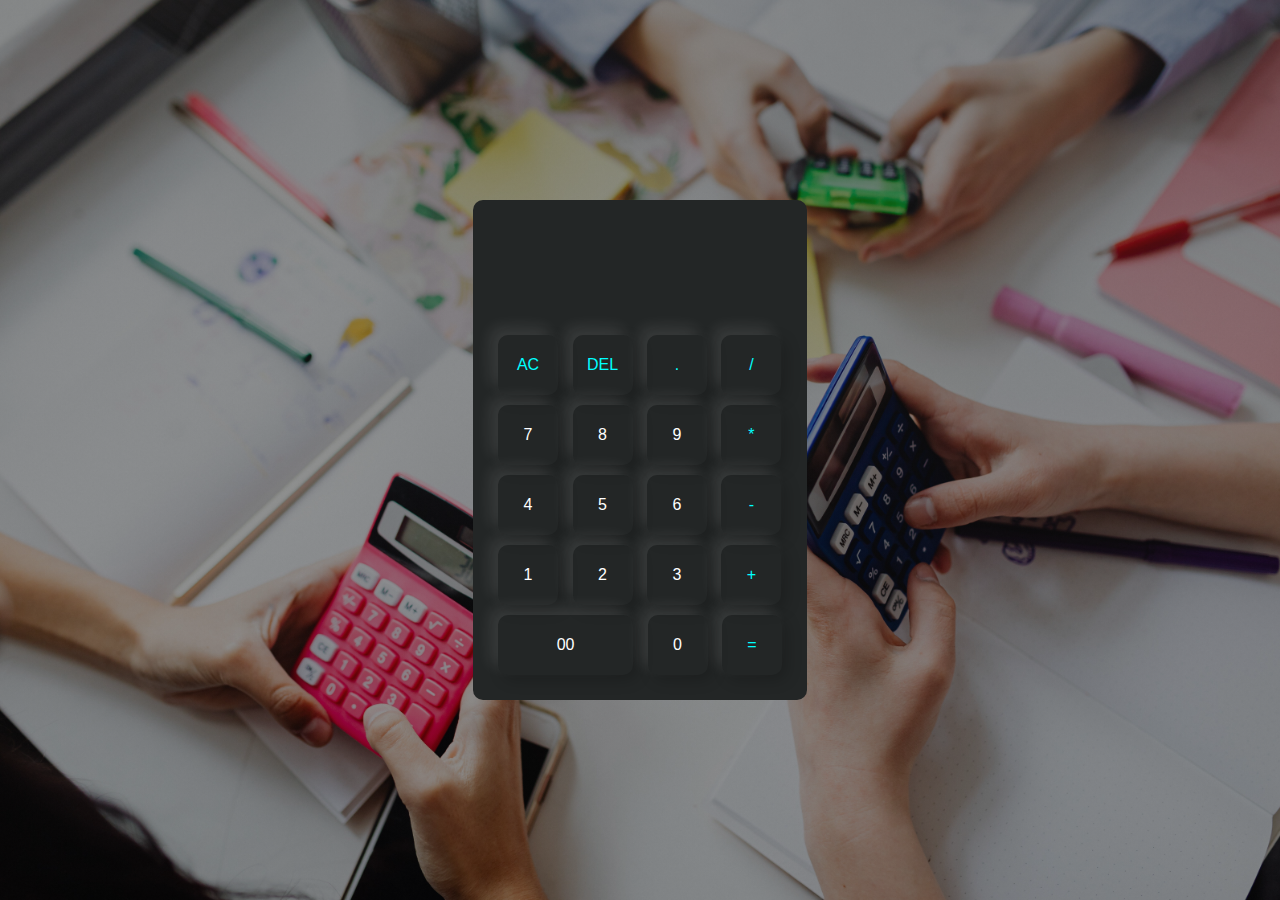
<file: Calculator/index.html>
<!DOCTYPE html>
<html lang="en">
<head>
    <meta charset="UTF-8">
    <meta name="viewport" content="width=device-width, initial-scale=1.0">
    <title>Calculator</title>
    <link rel="stylesheet" href="style.css">
</head>
<body>
    <div class="container">
        <div class="calculator">
            <form>
                <div class="display">
                    <input type="text" name="display">
                </div>
                <div >
                    <input type="button" value="AC" onclick="display.value = '' " class="firstline">        <!--AC = all clear -->
                    <input type="button" value="DEL" onclick="display.value = display.value.toString().slice(0,-1) " class="firstline">                                       <!--DEL is used to delete only one number .  toString().slice(0,-1) is uded to remove last string element -->
                    <input type="button" value="." onclick="display.value += '.' " class="firstline">        
                    <input type="button" value="/" onclick="display.value += '/' " class="firstline">        
                </div>
                <div>
                    <input type="button" value="7" onclick="display.value += '7' " class="number">   <!-- += is used to print multiple value itself, for example 7777777 -->      
                    <input type="button" value="8" onclick="display.value += '8' " class="number">        
                    <input type="button" value="9" onclick="display.value += '9' " class="number">       
                    <input type="button" value="*" onclick="display.value += '*' " class="firstline">        
                </div>
                <div>
                    <input type="button" value="4" onclick="display.value += '4' " class="number">        
                    <input type="button" value="5" onclick="display.value += '5' " class="number">        
                    <input type="button" value="6" onclick="display.value += '6' " class="number">       
                    <input type="button" value="-" onclick="display.value += '-' " class="firstline">        
                </div>
                <div>
                    <input type="button" value="1" onclick="display.value += '1' " class="number">        
                    <input type="button" value="2" onclick="display.value += '2' " class="number">        
                    <input type="button" value="3" onclick="display.value += '3' " class="number">       
                    <input type="button" value="+" onclick="display.value += '+' " class="firstline">        
                </div>
                <div>
                    <input type="button" value="00" class="zero" onclick="display.value += '00' " >        
                    <input type="button" value="0" onclick="display.value += '0' " class="number">        
                    <input type="button" value="=" onclick="display.value = eval(display.value) " class="firstline"> <!-- eval is used to evaluate the numbers-->       
                </div>
            </form>
        </div>
    </div>
</body>
</html>
</file>
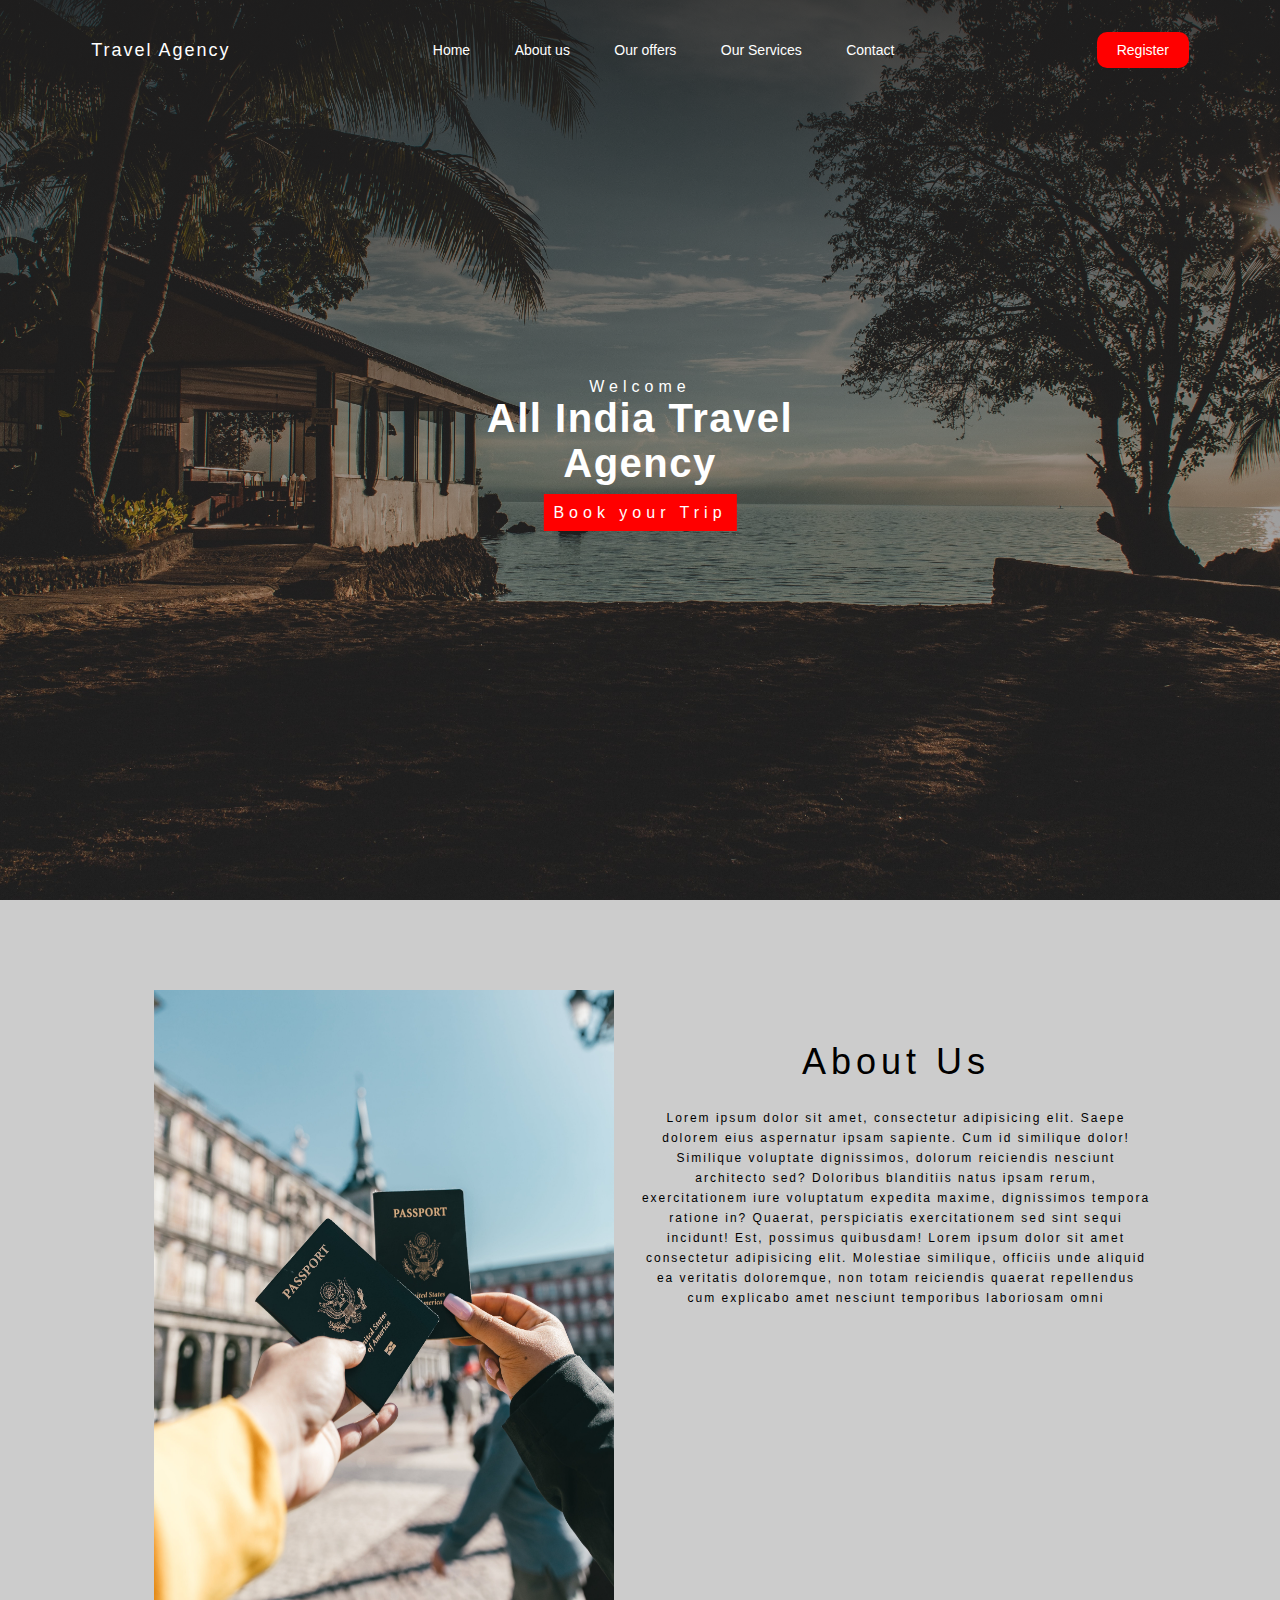
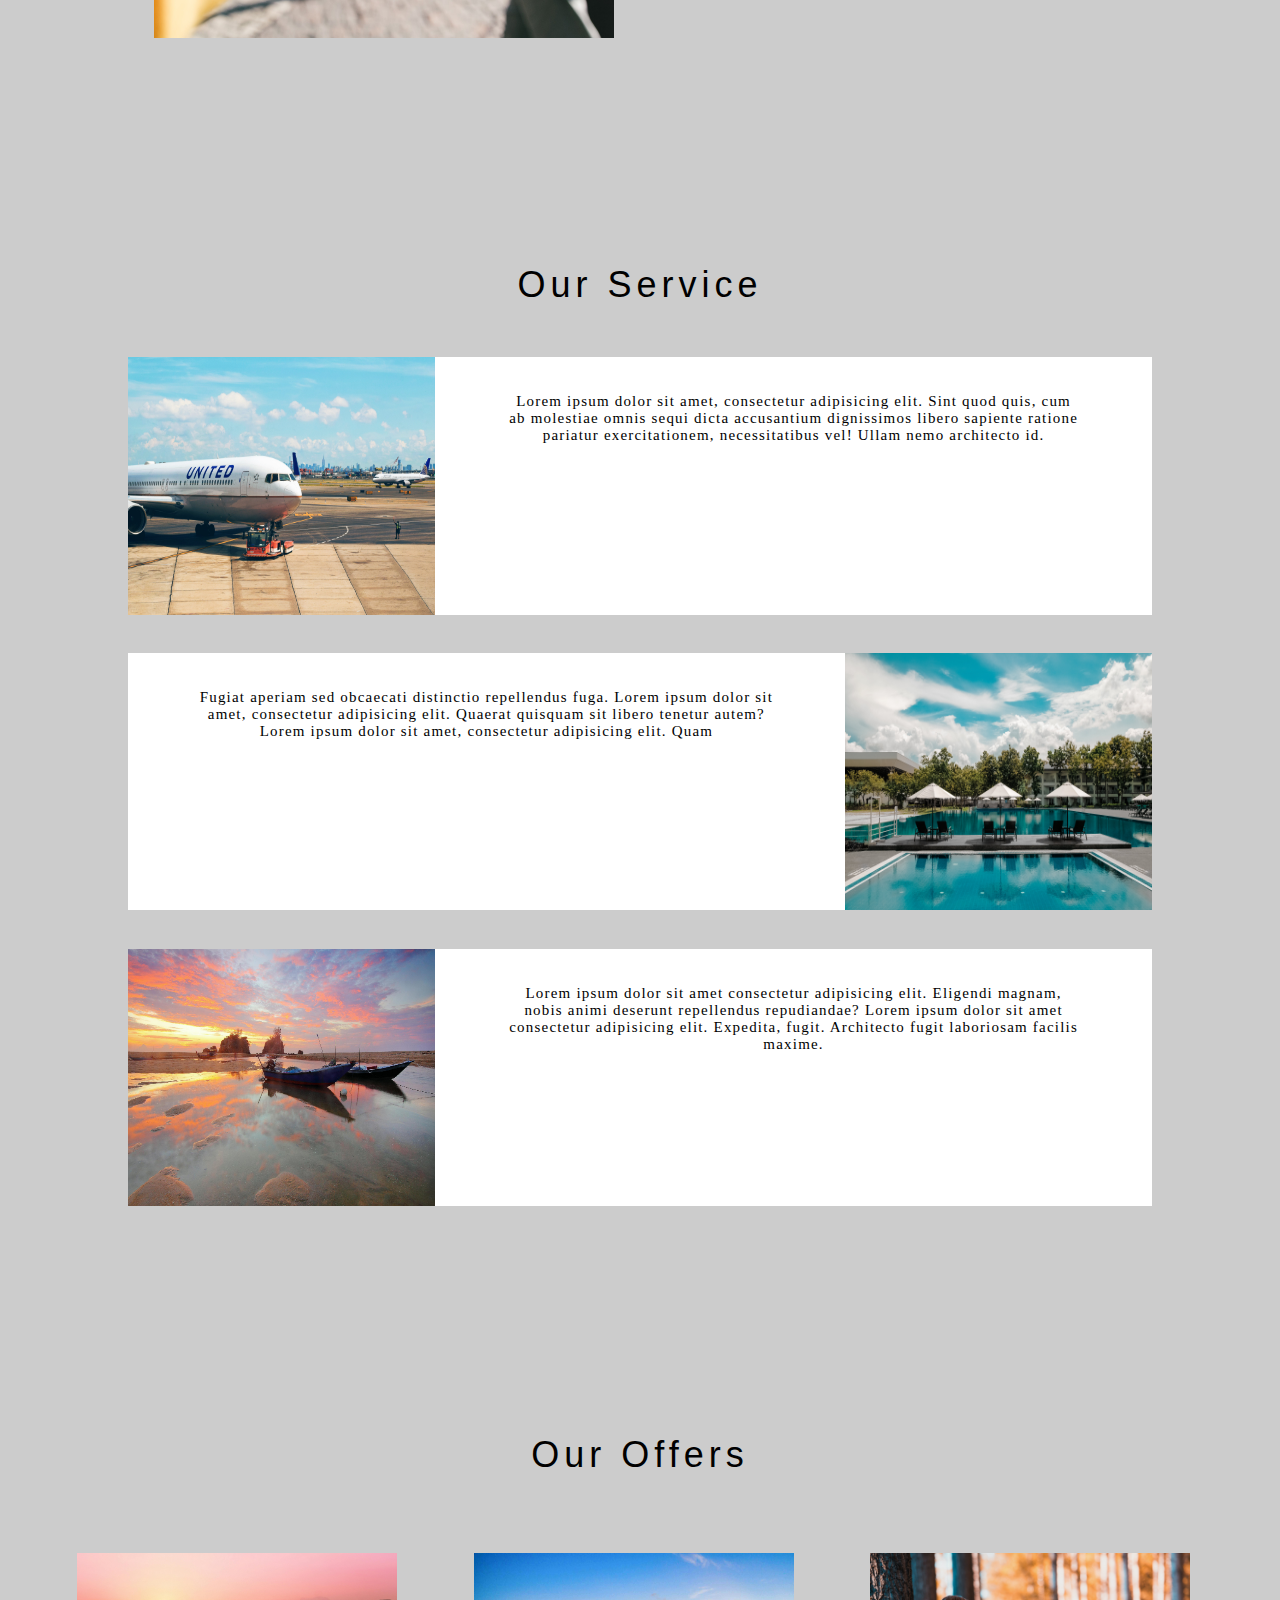
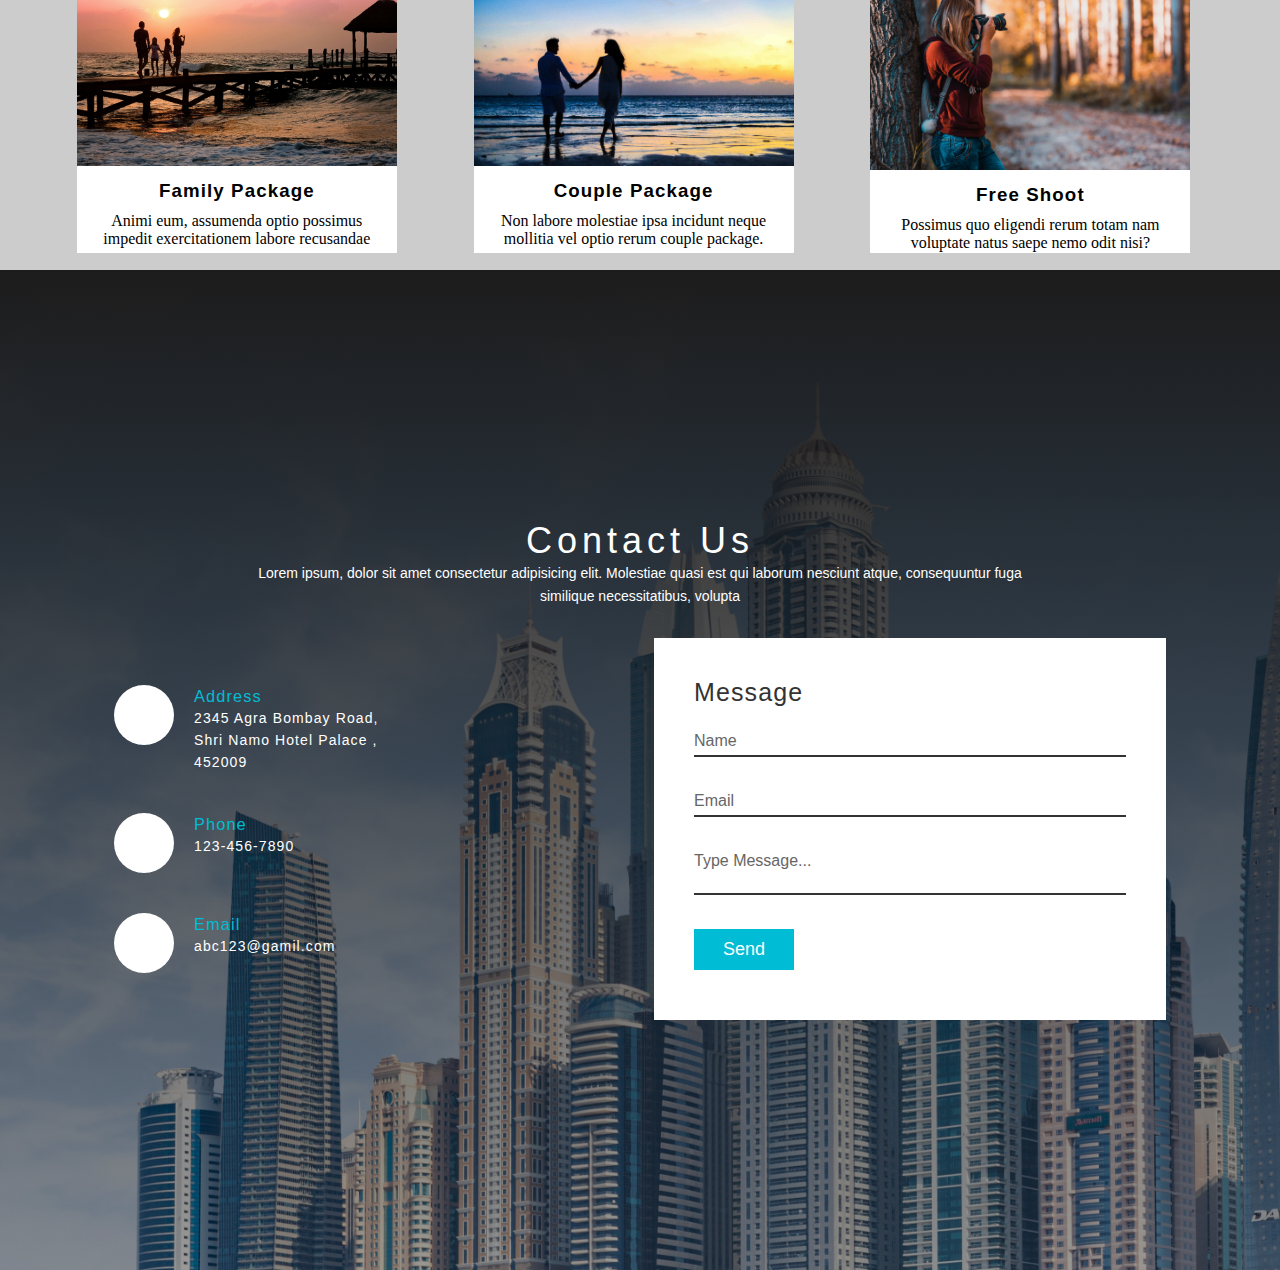
<file: Landing Page/index.html>
<!DOCTYPE html>
<html lang="en">
<head>
    <meta charset="UTF-8">
    <meta name="viewport" content="width=device-width, initial-scale=1.0">
    <title>Landing Page</title>
    <!-- <link rel="stylesheet" href="https://cdn.jsdelivr.net/npm/@fortawesome/fontawesome-free@6.4.2/css/fontawesome.min.css" integrity="sha384-BY+fdrpOd3gfeRvTSMT+VUZmA728cfF9Z2G42xpaRkUGu2i3DyzpTURDo5A6CaLK" crossorigin="anonymous"> -->
    <link rel="stylesheet" href="style.css">
    <link rel="stylesheet" href="https://cdnjs.cloudflare.com/ajax/libs/font-awesome/6.4.2/css/all.min.css" integrity="sha512-z3gLpd7yknf1YoNbCzqRKc4qyor8gaKU1qmn+CShxbuBusANI9QpRohGBreCFkKxLhei6S9CQXFEbbKuqLg0DA==" crossorigin="anonymous" referrerpolicy="no-referrer" />
    <!-- <link rel="stylesheet" href="'https://unpkg.com/boxicons@2.1.4/css/boxicons.min.css'"> -->
    
</head>
<body>
    <header>
        <nav>
            <div class="logo">
                Travel Agency
            </div>
            <div class="menu">
                <a href="#">Home</a>
                <a href="#about">About us</a>
                <a href="#">Our offers</a>
                <a href="#service">Our Services</a>
                <a href="#contact">Contact</a>
            </div>
            <div class="register">
                <a href="#">Register</a>
            </div>
        </nav>
    <section class="welcome">
        <span>Welcome</span>
        <h1>All India Travel <br> Agency</h1><br>
        <a href="#">Book your Trip</a>
    </section>    
    </header>
 
        <section class="about" id="about">
            <!-- <h1>About us</h1> -->
            <div class="about1">
                <img src="image/img2.jpg" alt="">
            </div>
            <div class="about2">
                <h1>About Us</h1>
                <p>Lorem ipsum dolor sit amet, consectetur adipisicing elit. Saepe dolorem eius aspernatur ipsam sapiente. Cum id similique dolor! Similique voluptate dignissimos, dolorum reiciendis nesciunt architecto sed? Doloribus blanditiis natus ipsam rerum, exercitationem iure voluptatum expedita maxime, dignissimos tempora ratione in? Quaerat, perspiciatis exercitationem sed sint sequi incidunt! Est, possimus quibusdam! Lorem ipsum dolor sit amet consectetur adipisicing elit. Molestiae similique, officiis unde aliquid ea veritatis doloremque, non totam reiciendis quaerat repellendus cum explicabo amet nesciunt temporibus laboriosam omni</p>
            </div>
        </section>
        <section class="service" id="service">
            <h1>Our Service</h1>
            <div class="service1">
                <div class="service11">
                    <img src="image/img3.jpg" alt="">
                </div>
                <div class="service12">
                <p>Lorem ipsum dolor sit amet, consectetur adipisicing elit. Sint quod quis, cum ab molestiae omnis sequi dicta accusantium dignissimos libero sapiente ratione pariatur exercitationem, necessitatibus vel! Ullam nemo architecto id.</p>
            </div>

            </div>
            <div class="service2">
                
                <div class="service21">
                <p>Fugiat aperiam sed obcaecati distinctio repellendus fuga. Lorem ipsum dolor sit amet, consectetur adipisicing elit. Quaerat quisquam sit libero tenetur autem? Lorem ipsum dolor sit amet, consectetur adipisicing elit. Quam</p>
            </div>
                <div class="service22">
                    <img src="image/img4.jpg" alt="">
                </div>
           
            </div>
            <div class="service3">
                <div class="service31">
                    <img src="image/img5.jpg" alt="">
                </div>
                <div class="service32">
                <p>Lorem ipsum dolor sit amet consectetur adipisicing elit. Eligendi magnam, nobis animi deserunt repellendus repudiandae? Lorem ipsum dolor sit amet consectetur adipisicing elit. Expedita, fugit. Architecto fugit laboriosam facilis maxime.</p>
            </div>
            </div>
        </section>

        <section class="offers">
            <h1>Our Offers</h1>
            <div class="offer1">
                <img src="image/img7.jpg" alt="">
                <h3>Family Package</h3>
                <p>Animi eum, assumenda optio possimus impedit exercitationem labore recusandae </p>
            </div>
            <div class="offer2">
                <img src="image/img9.jpg" alt="">
                <h3>Couple Package</h3>
                <p>Non labore molestiae ipsa incidunt neque mollitia vel optio rerum couple package.</p>
            </div>
            <div class="offer3">
                <img src="image/img8.jpg" alt="">
                <h3>Free Shoot</h3>
                <p> Possimus quo eligendi rerum totam nam voluptate natus saepe nemo odit nisi?</p>
            </div>
        </section>

       <section class="contact" id="contact">
        <div class="content1">
            <h2>Contact Us</h2>
            <p>Lorem ipsum, dolor sit amet consectetur adipisicing elit. Molestiae quasi est qui laborum nesciunt atque, consequuntur fuga similique necessitatibus, volupta</p>
        </div>
        <div class="content2">
            <div class="info">
                <div class="box">
                    <div class="icon"><i class="fa-solid fa-location-dot"></i>  
                        <!-- the uper line class render from stylesheet which can link to font awesome -->
                    </div>
                        <div class="text">
                            <h3>Address</h3>
                            <p>2345 Agra Bombay Road, <br> Shri Namo Hotel Palace ,<br>452009</p>
                        </div>
                </div>
                <div class="box">
                    <div class="icon"><i class="fa-solid fa-phone"></i>
                    </div>
                        <div class="text">
                            <h3>Phone</h3>
                            <p>123-456-7890</p>
                        </div>
                </div>
                <div class="box">
                    <div class="icon"><i class="fa-regular fa-envelope"></i>
                    </div>
                        <div class="text">
                            <h3>Email</h3>
                            <p>abc123@gamil.com</p>
                        </div>
                </div>
            </div>
            <div class="contactForm">
                <form action="">
                    <h2>Message</h2>
                    <div class="inputBox">
                        <input type="text" name="" required="required">
                        <span>Name</span>
                    </div>
                    <div class="inputBox">
                        <input type="text" name="" required="required">
                        <span>Email</span>
                    </div>
                    <div class="inputBox">
                        <textarea  required="required"></textarea>
                        <span>Type Message...</span>
                    </div>
                    <div class="inputBox">
                        <input type="submit" name="" value="Send">
                    </div>
                </form>
            </div>
        </div>

       </section>
      

  

   
</body>
</html>
</file>
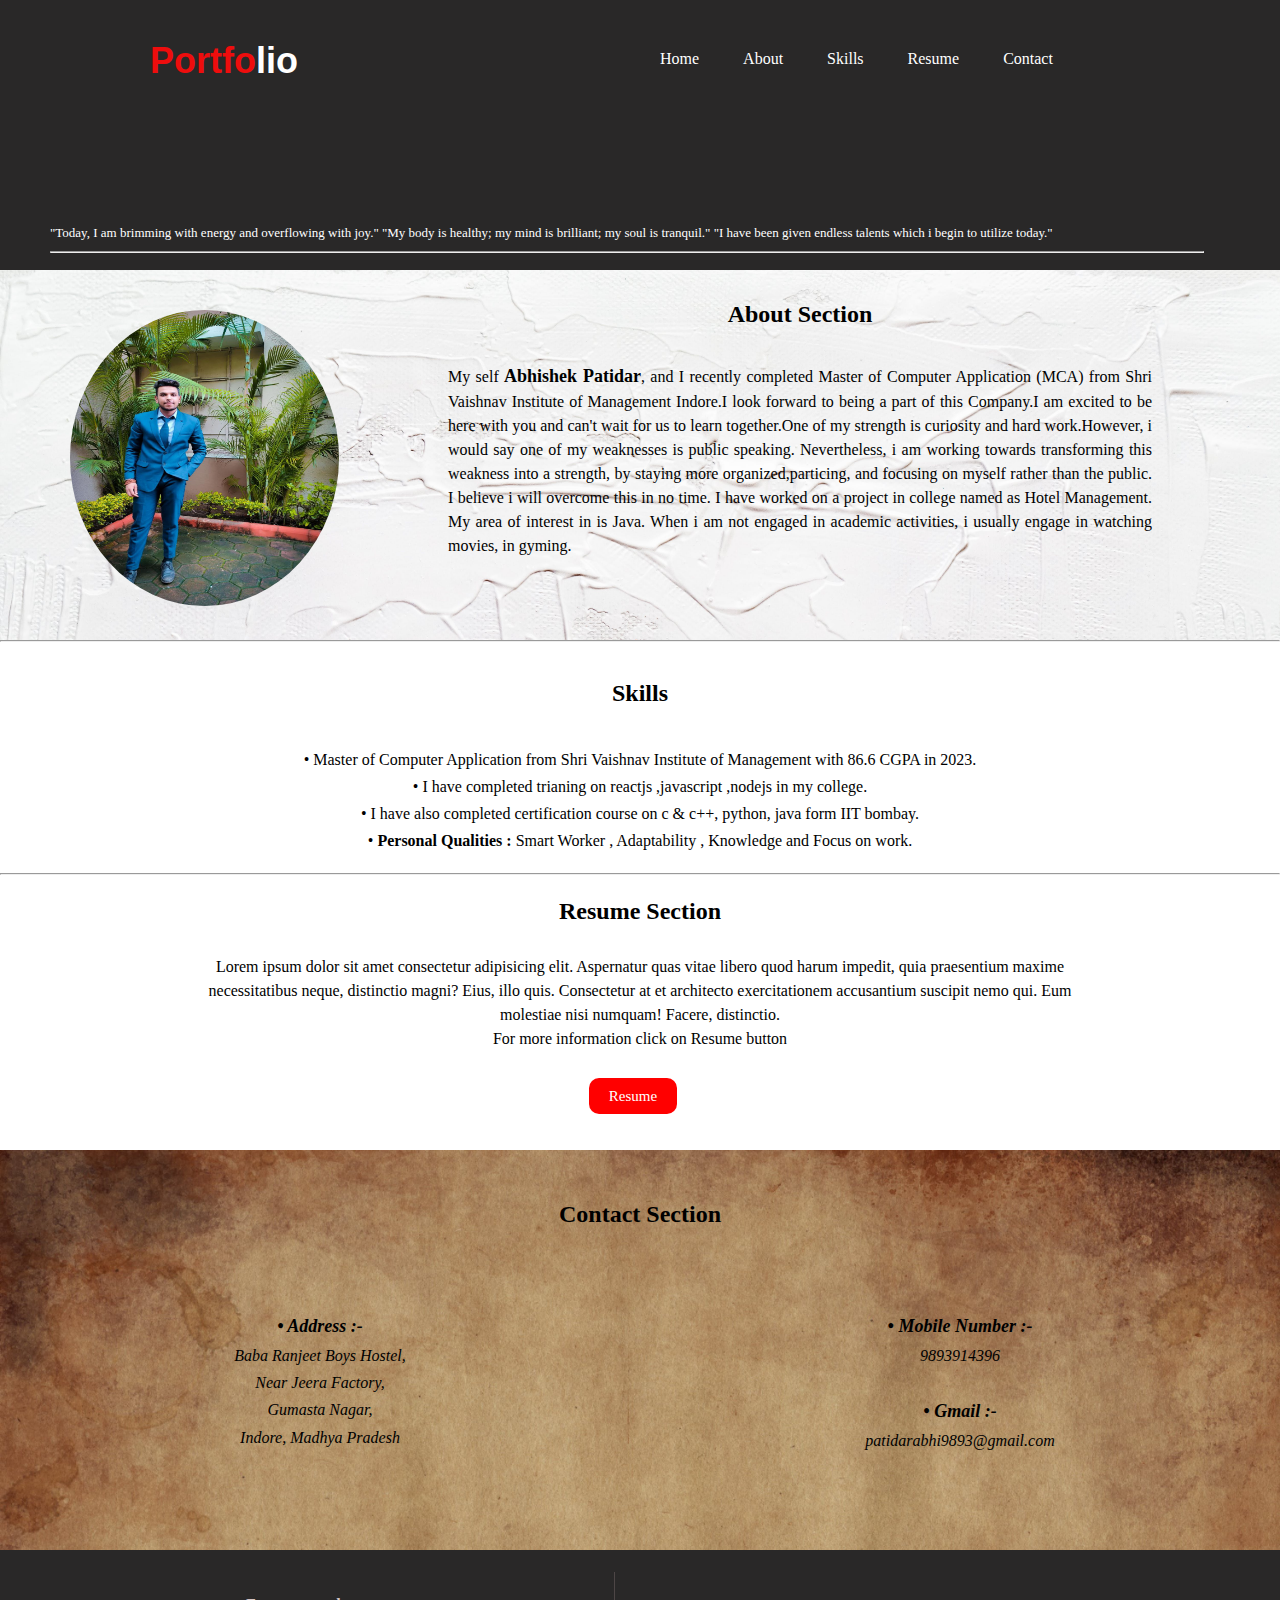
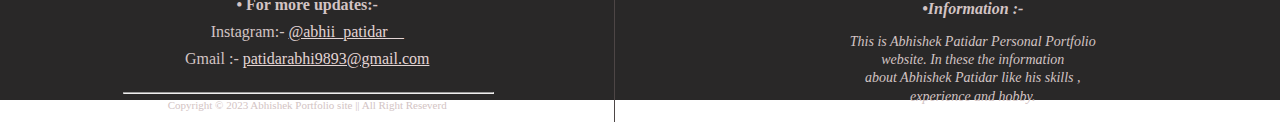
<file: portfolio/index.html>
<!DOCTYPE html>
<html lang="en">
<head>
    <meta charset="UTF-8">
    <meta http-equiv="X-UA-Compatible" content="IE=edge">
    <meta name="viewport" content="width=device-width, initial-scale=1.0">
    <title>Personal Portfolio website</title>
    <link rel="stylesheet" href="style.css">
</head>
<body> 
    <div class="header" id="home">
        <div class="header1">
        <h2 style="margin-left:50px; padding-top: 40px; padding-left: 100px; font-family: 'Gill Sans', 'Gill Sans MT', Calibri, 'Trebuchet MS', sans-serif; transition: 0.5s; font-weight: 550; font-size: 36px; color: white;" > <span style="color: rgb(238, 13, 13);">Portfo</span>lio</h2>
        </div>
        <div class="header2">
                    
             <div class="menu" style="margin-top: 50px;">
                <a href="#home">Home</a>
                <a href="#about">About</a>
                <a href="#skills">Skills</a>
                <a href="#resume">Resume</a>
                <a href="#contact">Contact</a>
                
            
        </div>
        </div>
        <div class="header3">
        <!-- <span style="margin-left:50px; padding-top: 20px; font-family: 'Gill Sans', 'Gill Sans MT', Calibri, 'Trebuchet MS', sans-serif; transition: 0.5s; font-weight: 550; font-size: 36px;" >     <br>Abhishek Patidar</span> -->
        <p style="padding-left: 50px; padding-top: 15px; font-size: 13px; " >"Today, I am brimming with energy and overflowing with joy." "My body is healthy; my mind is brilliant; my soul is tranquil." "I have been given endless talents  which i begin to utilize today."</p>
        <hr style="  width:90%; margin-top: 10px;margin-left: 50px; color: black;">
        </div>
    </div>

    <div class="about" id="about">
        <div class="about1">
            <img style="height:80% ;width: 60%; margin-left: 70px; margin-top: 40px;  border-radius: 50%;transition: 0.5s;" src="img1.jpg" alt="">
        </div>
        <div class="about2">
            <h2 style="padding-top: 3%; transition: 0.5s; text-align: center;">About Section</h2>
            <p style="text-align: justify; padding-top: 5%;line-height: 1.5;">My self <b style="font-size: 18px;">Abhishek Patidar</b>, and I recently completed Master of Computer Application (MCA) from Shri Vaishnav Institute of Management Indore.I look forward to being a part of this Company.I am excited to be here with you and can't wait  for us to learn together.One of my strength is curiosity and hard work.However, i would say one of my weaknesses is public speaking. Nevertheless, i am working towards transforming this weakness into a strength, by staying more organized,particing, and focusing on myself rather than the public. I believe i will overcome this in no time.
            I have worked on a project in college named as Hotel Management. My area of interest in is Java. When i am not engaged in academic activities, i usually engage in watching movies, in gyming.  </p>
        
        </div>
    </div>
    <div class="skill-section" id="skills">
        <hr>
        <h2 style="text-align: center; padding-top: 3%; transition: 0.5s;">Skills</h2>
        <p style="text-align: center; padding-top: 3%; line-height: 1.7;" >&#x2022; Master of Computer Application from Shri Vaishnav Institute of Management with 86.6 CGPA in 2023. <br>
            &#x2022; I have completed trianing on reactjs ,javascript ,nodejs in my college. <br>
            &#x2022; I have also completed certification course on c & c++, python, java form IIT bombay. <br>
            &#x2022;<b> Personal Qualities : </b> Smart Worker , Adaptability , Knowledge and Focus on work.

           </p>
           <br>
        <hr>
    </div>
    <!-- <div class="project-section">
        <h2 style="text-align: center; padding-top: 3%;">Project Section</h2>
        
    </div> -->
    <div class="resume-section" id="resume">
        <h2 style="text-align: center; padding-top: 3%;">Resume Section</h2>
        <p style="text-align: center; width: 70%; margin-left: 15%; margin-top: 30px; line-height: 1.5; ">Lorem ipsum dolor sit amet consectetur adipisicing elit. Aspernatur quas vitae libero quod harum impedit, quia praesentium maxime necessitatibus neque, distinctio magni? Eius, illo quis. Consectetur at et architecto exercitationem accusantium suscipit nemo qui. Eum molestiae nisi numquam! Facere, distinctio. <br>For more information click on Resume button</p>
        <br><br>
       <p> <a href="Abhi new.pdf" class="resume">Resume</a></p>
        <br><br>
        <hr style="margin-top: 25px;">

           
    </div>
    <div class="contact-section" id="contact" >

        <h2 style="text-align: center; padding-top: 4%; transition: 0.5s;">Contact Section</h2>
       <div class="contact1">
        <address style="line-height: 1.7; text-align: center; padding-top: 3%;"  >
            <b style="font-size: 18px;"> &#x2022; Address :-</b> <br>
            Baba Ranjeet Boys Hostel, <br>
            Near Jeera Factory, <br>
            Gumasta Nagar, <br>
            Indore, Madhya Pradesh
        </address>
       </div>
       <div class="contact2">
         <i>  <p  style="line-height: 1.7; text-align: center; padding-top: 3%;" >
            <b style="font-size: 18px;">&#x2022; Mobile Number :-</b> <br>
            9893914396 <br><br>
            <b style="font-size: 18px;">&#x2022; Gmail :-</b> <br>
            patidarabhi9893@gmail.com

        </p>
            </i>
       </div>
       <hr style="margin-top: 25px;">
    </div>
    <div class="footer">    
            <!-- <h2>Footer Section</h2> -->
            <div class="footer1">
                <p  style="line-height: 1.7; text-align: center; padding-top: 3%;" >
                    <b>&#x2022; For more updates:-</b> <br>
                    Instagram:-
                    <a href="https://www.instagram.com/abhii_patidar__/">@abhii_patidar__</a> <br>
                    Gmail :-
                    <a href="https://mail.google.com">patidarabhi9893@gmail.com</a> <br>
                    <hr style="margin-top: 20px; width: 60%; margin-left: 20%;">
                    
                </p>
                <p style="text-align: center; padding-top:5px ; font-size: 11px;">Copyright &copy; 2023 Abhishek Portfolio site  || All Right Reseverd</p>
                
            </div>

            <div class="footer3"><p style="border-left: 1px solid rgb(77, 70, 70); height: 150px;"></p></div>
            <div class="footer2">
             <i> <b><p style="text-align: center; line-height: 1.5; padding-top: 4%;">&#x2022;Information :-</p></b> <p style="text-align: center; line-height: 1.3;font-size: 14px; padding-top: 2%;">  This is Abhishek Patidar Personal Portfolio <br> website. In these the information <br> about  Abhishek Patidar like his skills ,<br> experience and hobby. 
            </p></i>
            </div>
    </div>
    
</body>
</html>
</file>
<file: Calculator/style.css>
*{
    margin: 0;
    padding: 0;
    font-family: 'Poppins',sans-serif;
    box-sizing: border-box;
}

.container{
    width: 100%;
    height: 100vh;
    background: #e3f9ff;
    display: flex;
    align-items: center;
    justify-content: center;
    background: linear-gradient(rgba(28,28,28,0.5),rgba(0,0,0,0.4)),url(img2.jpg);
    background-size: cover;
}
.calculator{
    background: #232626;
    padding: 20px;
    border-radius: 10px;
}
.calculator form input{
    border: 0;
    outline: 0;
    width: 60px;
    height: 60px;
    border-radius: 10px;
    box-shadow: -8px -8px 15px rgba(255, 255, 255, 0.1),5px 5px 15px rgba(0, 0, 0, 0.2);
    background: transparent;
    color: white;
    font-size: 16px;
    margin: 5px;
    cursor: pointer;

}
.display{
    display: flex;
    justify-content: flex-end;
    margin: 20px 0;
}
form .display input{
    text-align: right;
    flex: 1;
    font-size: 40px;
    box-shadow: none;
}
form input.zero{
    width: 135px;
}
form input.firstline {
    color: aqua;
}
form input.number:hover{
    color: aqua;
}
form input.zero:hover{
    color: aqua;
}
</file>
<file: Landing Page/style.css>
*{
 margin: 0;
}
 header{
    width: 100%;
    height: 100vh;
    background: linear-gradient(rgba(29, 28, 28, 0.8),rgba(0,0,0,0.1)),url('image/img1.jpg');
    background-size: cover;
    font-family: sans-serif;

}
nav{
  width: 100%;
  height: 100px;
  color: white;
  display: flex;
  align-items: center;
  justify-content: space-around;
}
.logo{
  font-size: 18px;
  letter-spacing: 2px;
}
.menu a{
  text-decoration: none; 
  color: white;
  padding: 10px 20px;
  font-size: 14px;
  position: relative;
}
.menu a:before{
  content:'';
  position: absolute;
  top: 0;
  left: 0;
  width: 0%;
  height: 100%;
  /* background-color: red; */
  border-bottom: 2px solid red;
  transition: 0.5s linear;
}
.menu a:hover:before{
  width: 100%;
}

.register a{
  text-decoration: none; 
  color: white;
  padding: 10px 20px;
  font-size: 14px;
  background: red;
  border-radius: 10px;
  transition: 0.4s;

}
.register a:hover{
   background: transparent;
   border: 1px solid red;
   transition: 0.4s;
}

.welcome{
  max-width: 650px;
  position: absolute;
  top: 50%;
  left: 50%;
  transform: translate(-50%,-50%);
  text-align: center;
  color: white;
}
.welcome span{
  letter-spacing: 5px;
}
.welcome h1{
  font-size: 2.5em;
  letter-spacing: 1.5px;
  font-weight: 550;
}
.welcome a{
  text-decoration: none;
  background: red;
  color: white;
  margin-top: 3%;
  padding:10px;
  letter-spacing: 5px;
  transition: 0.4s;
}
.welcome a:hover{
  background: transparent;
  border: 1px solid red;
  transition: 0.4s;
}

.about{
  width: 100%;
  height: 100vh;
  background-color: rgb(204, 204, 204);

  /* background: #e2dbdb; */
  font-family: sans-serif;

}
.about1{
  float: left;
  width: 40%;
  height: 80%;
  /* background-color: aqua; */
  margin-top: 5%;
  margin-left: 10%;
}
.about1 img{
  height: 90%;
  width: 90%;
  margin: 5% 5%;
  transition: 0.5s;
}
.about1 img:hover{
  box-shadow: 8px 8px 16px rgb(65, 64, 64);
  transition: 0.5s;
}
.about2{
  float: left;
  width: 40%;
  height: 80%;
  margin-top: 5%;
  /* background-color: aquamarine; */

}
.about h1{
  text-align: center;
  margin-top: 15%;
  font-size: 36px;
  font-weight: 500;
  letter-spacing: 5px;
  transition: 0.5s;
}
.about h1:hover{
  /* box-shadow: 2px 3px 12px rgb(65, 64, 64); */
  transition: 0.5s;
  /* color: rgb(196, 143, 10); */
  color: indianred;
}
.about p{
  margin-top: 5%;
  text-align: center;
  letter-spacing: 2px;
  font-size: 12px;
  line-height: 20px;
}
.service{
  width: 100%;
  height: 130vh;
  background-color: rgb(204, 204, 204);
  
}
.service h1{
  text-align: center;
  font-size: 36px;
  padding-top: 5%;
  font-family: sans-serif;
  letter-spacing: 5px;
  font-weight: 500;
  transition: 0.5s;

}
.service h1:hover{
  /* box-shadow: 2px 3px 12px rgb(65, 64, 64); */
  transition: 0.5s;
  /* color: rgb(196, 143, 10); */
  color: indianred;
}
.service1{
  width: 80%;
  height: 22%;
  /* background-color: rgb(238, 228, 228); */
  background-color: white;
  margin-left: 10%;
  margin-top: 4%;
  transition: 0.5s;
}
.service1:hover{
  box-shadow: 8px 8px 16px rgb(65, 64, 64);
  transition: 0.5s;
}
.service11{
  float: left;
  height: 100%;
  width: 30%;
}
.service11 img{
  width: 100%;
  height: 100%;
}
.service12{
  float: left;
  height: 100%;
  width: 70%;
  /* background-color: red; */
}
.service12 p{
  width: 80%;
  padding:5% 10%;
  text-align: center;
  letter-spacing: 1.2px;
  font-size: 15px;
}
.service2{
  width: 80%;
  height: 22%;
  background-color: white;
  margin-left: 10%;
  margin-top: 3%;
}
.service2:hover{
  box-shadow: 8px 8px 16px rgb(65, 64, 64);
  transition: 0.5s;
}
.service21{
  float: left;
  height: 100%;
  width: 70%;
}
.service21 p{
  width: 80%;
  padding:5% 10%;
  text-align: center;
  letter-spacing: 1.2px;
  font-size: 15px;
}
.service22{
  float: left;
  height: 100%;
  width: 30%;
  /* background-color: red; */
}
.service22 img{
  width: 100%;
  height: 100%;
}
.service3{
  width: 80%;
  height: 22%;
  background-color: white;
  margin-top: 3%;
  margin-left: 10%; 
}
.service3:hover{
  box-shadow: 8px 8px 16px rgb(65, 64, 64);
  transition: 0.5s;
}
.service31{
  float: left;
  height: 100%;
  width: 30%;
}
.service31 img{
  width: 100%;
  height: 100%;
}
.service32{
  float: left;
  height: 100%;
  width: 70%;
  /* background-color: red; */
}
.service32 p{
  width: 80%;
  padding:5% 10%;
  text-align: center;
  letter-spacing: 1.2px;
  font-size: 15px;
}
.contact{
  position: relative;
  min-height: 100vh;
  padding: 50px 100px;
  display: flex;
  justify-content: center;
  align-items: center;
  flex-direction: column;
  font-family: 'Poppins',sans-serif;
  /* background-color:rgb(126, 123, 123); */
  /* color: white; */
  background:linear-gradient(rgba(29, 28, 28, 1),rgba(0,0,0,0.4)),url(image/img6.jpg);
  background-size: cover;
}

.content1{
  max-width: 800px;
  text-align: center;
}
.content1 h2{
  font-size: 36px;
  font-weight: 500;
  color: #fff;
  letter-spacing: 5px;
  transition: 0.5s;
}
.content1 h2:hover{
  /* box-shadow: 8px 8px 16px rgb(65, 64, 64); */
  transition: 0.5s;
  color: indianred;
}
.content1 p{
  font-weight: 300;
  color: #fff;
  /* letter-spacing: 1.1px; */
  line-height: 23px;
  font-size: 14px;
}
.content2{
  width: 100%;
  display:flex;
  justify-content: center;
  align-items: center;
  margin-top: 30px;
}
.content2 .info{
  width: 50%;
  display: flex;
  flex-direction: column;
}
.content2 .info .box{
  position: relative;
  padding: 20px 0;
  display: flex;
}
.content2 .info .box .icon{
  min-width: 60px;
  height: 60px;
  background: #fff;
  display: flex;
  justify-content: center;
  align-items: center;
  border-radius: 50%;
  font-size: 22px;
  transition:0.5s;
}
.content2 .info .box .icon:hover{
  background: #00bcd4;
  transition: 0.5s;
}

.content2 .info .box .text{
  display: flex;
  margin-left: 20px;
  flex-direction: column;
  font-size: 14px;
  color: #fff;
  font-weight: 300;
  letter-spacing: 1.1px;
  line-height: 22px;
}
.content2 .info .box .text h3{
  font-weight: 500;
  color: #00bcd4;
}
.contactForm{
  width: 40%;
  padding: 40px;
  background: #fff;
}
.contactForm h2{
  font-size: 25px;
  color: #333;
  font-weight: 500;
  letter-spacing: 1.1px;
}
.contactForm .inputBox {
  width: 100%;
  position: relative;
  margin-top: 10px;
}
.contactForm .inputBox {
  width: 100%;
  position: relative;
  margin-top: 10px;
}
.contactForm .inputBox input{
  width: 100%;
  padding: 5px 0;
  font-size: 16px;
  margin: 10px 0;
  border: none;
  border-bottom: 2px solid #333;
  outline: none;
}
.contactForm .inputBox textarea{
  width: 100%;
  padding: 5px 0;
  font-size: 16px;
  margin: 10px 0;
  border: none;
  border-bottom: 2px solid #333;
  outline: none;
  resize: none;
}
.contactForm .inputBox span{
  position: absolute;
  left: 0;
  padding: 5px 0;
  font-size: 16px;
  margin: 10px 0;
  pointer-events: none;
  color: #666;
  transition: 0.5s;
}
.contactForm .inputBox input:focus ~ span,
.contactForm .inputBox input:valid ~ span,
.contactForm .inputBox textarea:focus ~ span,
.contactForm .inputBox textarea:valid ~ span
{
  color:#e91e63;
  font-size: 12px;
  transform: translateY(-20px);
}

.contactForm .inputBox input[type="submit"]
{
  width: 100px;
  background: #00bcd4;
  color:#fff;
  border: none;
  cursor: pointer;
  padding: 10px;
  font-size: 18px;
}

@media (max-width:991px) {
  .contact{
    padding: 50px;
  }
  .content2{
    flex-direction: column;
  }
  .content2 .info{
    margin-bottom: 40px;
  }
  .content2 .info,
  .contactForm
  {
    width: 100%;
  }
}


.offers{
  height: 500px;
  width: 100%;
  background-color: rgb(204, 204, 204);
}
.offers h1{
  text-align: center;
  font-size: 36px;
  padding-top: 5%;
  font-family: sans-serif;
  letter-spacing: 5px;
  font-weight: 500;
  transition: 0.5s;

}
.offers h1:hover{
  color: indianred;
  transition: 0.5s;
}
.offer1{
  height: 60%;
  width: 25%;
  background-color: #fff;
  margin-top: 6%;
  float: left;
  margin-left:6%;
  transition: 0.5s;
}
.offer1:hover{
  box-shadow: 8px 8px 16px rgb(65, 64, 64);
  transition: 0.5s;
}
.offer1 img{
  height: auto;
  width: 100%;
}

.offer1 h3{
  text-align: center;
  margin-top: 10px;
  font-weight: 550;
  letter-spacing: 1.1px;
  font-family: sans-serif;

}
.offer1 p{
  text-align: center;
  margin-top: 10px;
  width: 90%;
  margin-left: 5%;
  font-weight: 200;
}

.offer2{
  height: 60%;
  width: 25%;
  background-color: #fff;
  margin-top: 6%;
  float: left;
  margin-left:6%;
  transition: 0.5s;
}
.offer2:hover{
  box-shadow: 8px 8px 16px rgb(65, 64, 64);
  transition: 0.5s;
}
.offer2 h3{
  text-align: center;
  margin-top: 10px;
  font-weight: 550;
  letter-spacing: 1.1px;
  font-family: sans-serif;

}
.offer2 p{
  text-align: center;
  margin-top: 10px;
  width: 90%;
  margin-left: 5%;
  font-weight: 200;
}

.offer2 img{
  height: auto;
  width: 100%;
}
.offer3{
  height: 60%;
  width: 25%;
  background-color: #fff;
  margin-top: 6%;
  float: left;
  margin-left:6%;
  transition: 0.5s;
}
.offer3:hover{
  box-shadow: 8px 8px 16px rgb(65, 64, 64);
  transition: 0.5s;
}
.offer3 img{
  height: auto;
  width: 100%;
}
.offer3 h3{
  text-align: center;
  margin-top: 10px;
  font-weight: 550;
  letter-spacing: 1.1px;
  font-family: sans-serif;

}
.offer3 p{
  text-align: center;
  margin-top: 10px;
  width: 90%;
  margin-left: 5%;
  font-weight: 200;
}
</file>
<file: portfolio/style.css>
*{
    margin: 0;
}
.header{
    height: 30vh;
    width: 100%;
     background-color:rgb(41, 40, 40);
    /* color: rgb(236, 226, 226);  */
    
}
.header1{
    float: left;
    height: 25vh;
    width: 50%;
    /* background-color: aqua; */
}

.header2{
    float: left;
    height: 25vh;
    width: 50%;
    /* background-color: antiquewhite; */
}
nav{
    width: 100%;
    height: 100px;
    color: white;
    display: flex;
    align-items: center;
    justify-content: space-around;
  }

  .menu a{
    text-decoration: none; 
    color: white;
    padding: 10px 20px;
    font-size: 16px;
    position: relative;
  }
  .menu a:before{
    content:'';
    position: absolute;
    top: 0;
    left: 0;
    width: 0%;
    height: 100%;
    /* background-color: red; */
    border-bottom: 2px solid red;
    transition: 0.5s linear;
  }
  .menu a:hover:before{
    width: 100%;
  }
  
  

.header3{
    
    height: 25vh;
    width: 100%;
    /* background-color: blue; */
    color: white;
    

}
.header3 span{
    padding-left: 10%;
    text-align: center;
}

.header3 span:hover{
    color: indianred;
    transition: 0.5s;
}

.about{
    height: 370px;
    width: 100%;
    background: url(img3.jpg);
    background-size: cover;
    /* background-color: rgb(32, 82, 109); */
}
.about1{
    float: left;
    width: 35%;
    height: 100%;
    /* background-color: aliceblue; */
}
.about2{
    float: left;
    width: 55%;
    height: 100%;
    /* background-color: aqua; */
}
.about2 h2{
    font-weight: 550;
    margin-top: 10px;
}
.about2 h2:hover{
    color: indianred;
    transition: 0.5s;
}
.about1 img:hover{
    box-shadow: 8px 8px 16px rgb(65, 64, 64);
    transition: 0.5s;
}
.skill-section{
    height: 220px;
    width: 100%;
    /* background-color: aqua; */
    /* margin-left: 5%; */
}
.skill-section h2:hover{
    color: indianred;
    transition: 0.5s;
}
.project-section{
    height: 550px;
    width: 100%;
    /* margin-left: 5%; */
    background-color: aqua;
}
.resume-section{
    height: 200px;
    width: 100%;
    /* margin-left: 5%; */
    /* background-color: yellowgreen; */
}
.resume {
    text-decoration: none; 
    color: white;
    padding: 10px 20px;
    margin-left: 46%;
    margin-top: 10%;
    font-size: 15px;
    background: red;
    border-radius: 10px;
    transition: 0.4s;
  
}
.resume:hover{
    background: transparent;
    border: 1px solid red;
    transition: 0.4s;
    color: black;
}
.contact-section{
    height: 400px;
    width: 100%;
    margin-top: 90px;
    font-weight: 530;
    background: url(img2.jpg);
    background-size: cover;
    /* margin-left: 5%; */
    /* background-color: violet; */
}

.contact1{
    float: left;
    height: 70%;
    width: 50%;
    margin-top: 5%;
    /* background-color: rgb(208, 202, 202); */
}
.contact2{
    float: left;
    height: 70%;
    width: 50%;
    margin-top: 5%;
    /* background-color: rgb(173, 106, 106); */

}
.footer{
    height: 150px;
    width: 100%;
    /* margin-left: ; */
    color: rgb(211, 196, 196);
    background-color:rgb(41, 40, 40);
  

}
.footer1{
    float: left;
    height: 100%;
    width: 48%;
    /* background-color: rgb(232, 223, 223); */
    /* background-color:rgb(41, 40, 40); */

}
.footer1 a{
    text-decoration: none1;
    color: rgb(227, 213, 213);
    transition: 0.5s;
}
.footer1 a:hover{
    color: rgb(111, 111, 247);
    transition: 0.5s;
}
.footer2{
    float: left;
    height: 100%;
    width: 48%;
    /* background-color: rgb(232, 223, 223); */
    /* background-color:rgb(41, 40, 40); */

}
.footer3{
    float: left;
    height: 100%;
    width: 4%;
    /* background-color: rgb(232, 223, 223); */
    /* background-color:rgb(41, 40, 40); */

}
</file>
